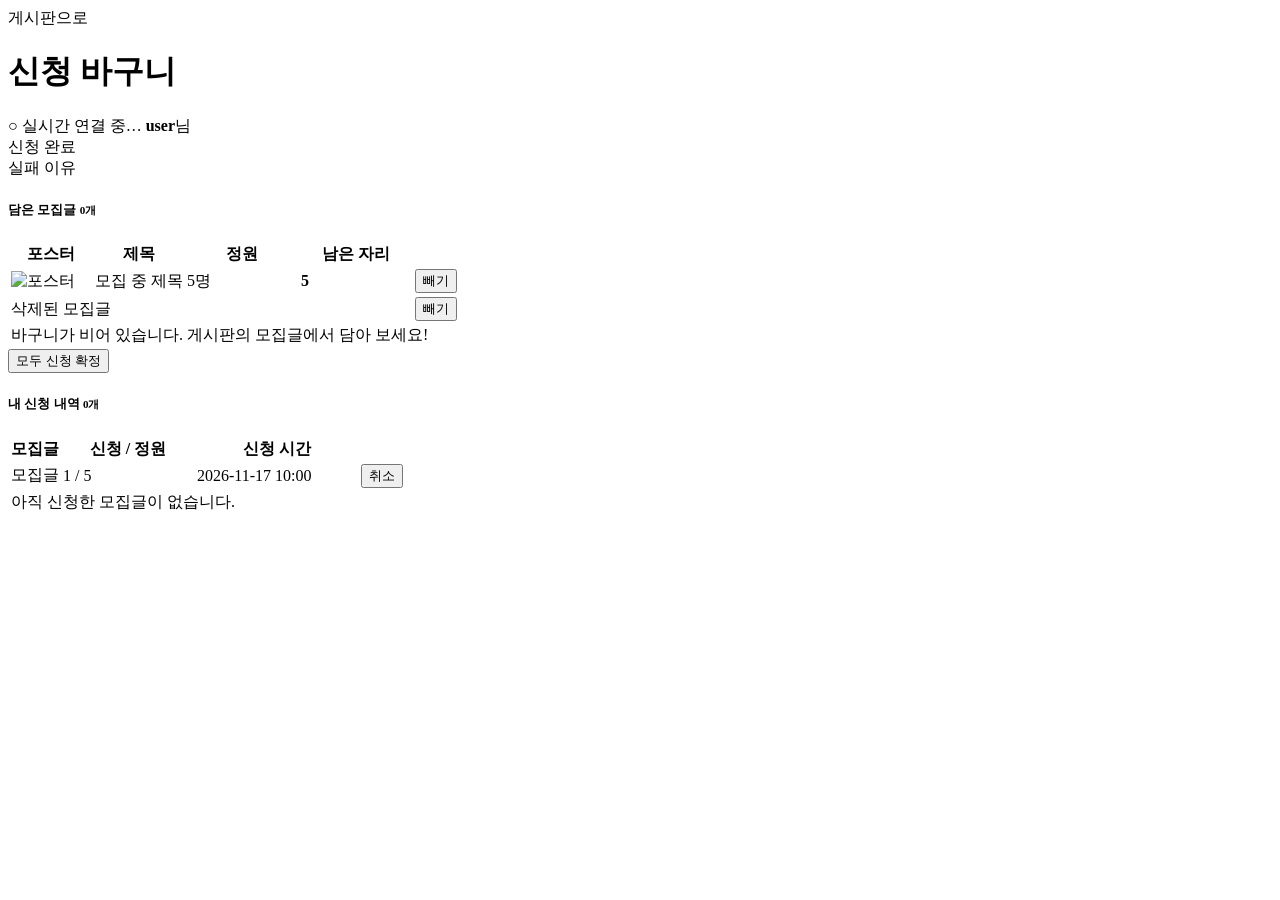
<file: src/main/resources/templates/cart.html>
<!doctype html>
<html lang="ko" xmlns:th="http://www.thymeleaf.org" xmlns:sec="http://www.thymeleaf.org/extras/spring-security">
    <head>
        <meta charset="utf-8">
        <meta name="viewport" content="width=device-width, initial-scale=1">
        <title>신청 바구니 - 기경민 포트폴리오</title>

        <!-- [11주차 제공] 신청 바구니 + 내 신청 내역 (게시판 화면과 같은 모양) -->
        <link rel="preconnect" href="https://fonts.googleapis.com">
        <link rel="preconnect" href="https://fonts.gstatic.com" crossorigin>
        <link href="https://fonts.googleapis.com/css2?family=DM+Sans:wght@400;500;700&display=swap" rel="stylesheet">
        <link th:href="@{/css/bootstrap.min.css}" rel="stylesheet">
        <link th:href="@{/css/bootstrap-icons.css}" rel="stylesheet">
        <link th:href="@{/css/templatemo-first-portfolio-style.css}" rel="stylesheet">
        <link th:href="@{/css/board.css}" rel="stylesheet">
    </head>

    <body>
        <header class="board-header">
            <div class="container d-flex flex-wrap justify-content-between align-items-center gap-3">
                <div>
                    <a th:href="@{/board}" class="small"><i class="bi-arrow-left me-1"></i>게시판으로</a>
                    <h1 class="mt-1"><i class="bi-basket me-2"></i>신청 바구니</h1>
                </div>
                <div class="d-flex flex-wrap align-items-center gap-3">
                    <span id="rt-status" class="rt-status" role="status">○ 실시간 연결 중…</span>
                    <span id="noti-bell" class="noti-bell" aria-label="받은 알림"><i class="bi-bell"></i><span id="noti-count" class="badge bg-danger" hidden>0</span></span>
                    <span><i class="bi-person-circle me-1"></i><strong sec:authentication="name">user</strong>님</span>
                </div>
            </div>
        </header>

        <main class="board-body">
            <div class="container">
                <!-- 처리 결과 : 컨트롤러가 redirect 하면서 한 번만 넘겨주는 값 (flash) -->
                <div th:if="${message}" class="alert alert-success py-2"><i class="bi-check-circle me-1"></i> <span th:text="${message}">신청 완료</span></div>
                <div th:if="${error}" class="alert alert-danger py-2"><i class="bi-exclamation-circle me-1"></i> <span th:text="${error}">실패 이유</span></div>

                <!-- ① 바구니 : cartPosts (세션에 담긴 모집글) -->
                <div class="board-card">
                    <h5 class="mb-3"><i class="bi-basket me-2"></i>담은 모집글 <small class="text-muted" th:text="|${#lists.size(cartPosts)}개|">0개</small></h5>
                    <div class="table-responsive">
                        <table class="table table-hover mb-0 board-table">
                            <thead>
                                <tr><th style="width: 80px">포스터</th><th>제목</th><th style="width: 110px">정원</th><th style="width: 110px">남은 자리</th><th style="width: 90px"></th></tr>
                            </thead>
                            <tbody>
                                <tr th:each="post : ${cartPosts}" th:attr="data-seat-post=${post.id}">
                                    <td>
                                        <img th:if="${post.posterFile != null}" th:src="@{/uploads/{f}(f=${post.posterFile})}" class="cart-thumb" alt="포스터">
                                        <span th:if="${post.posterFile == null}" class="cart-thumb d-inline-block"></span>
                                    </td>
                                    <td class="text-start">
                                        <span class="recruit-badge me-1" th:classappend="${post.full} ? 'closed'" data-field="badge" th:text="${post.full} ? '마감' : '모집 중'">모집 중</span>
                                        <a th:href="@{/board/{id}(id=${post.id})}" th:text="${post.title}" class="board-title">제목</a>
                                    </td>
                                    <td th:text="|${post.capacity}명|">5명</td>
                                    <td><strong class="text-primary" data-field="remaining" th:text="${post.remaining}">5</strong></td>
                                    <td>
                                        <form th:action="@{/cart/{id}/remove(id=${post.id})}" method="post" class="m-0">
                                            <button type="submit" class="btn btn-link btn-sm text-danger p-0"><i class="bi-x-circle me-1"></i>빼기</button>
                                        </form>
                                    </td>
                                </tr>
                                <tr th:each="missingId : ${missingPostIds}">
                                    <td colspan="4" class="text-muted" th:text="|삭제된 모집글 (번호 ${missingId})|">삭제된 모집글</td>
                                    <td><form th:action="@{/cart/{id}/remove(id=${missingId})}" method="post">
                                        <button type="submit" class="btn btn-link btn-sm text-danger">빼기</button>
                                    </form></td>
                                </tr>
                                <tr th:if="${#lists.isEmpty(cartPosts) and #sets.isEmpty(missingPostIds)}">
                                    <td colspan="5" class="text-muted py-4">바구니가 비어 있습니다. 게시판의 모집글에서 담아 보세요!</td>
                                </tr>
                            </tbody>
                        </table>
                    </div>
                    <!-- 신청 확정 : 바구니 전체를 한 번에. POST /cart/confirm (단계 4) -->
                    <form th:unless="${#lists.isEmpty(cartPosts)}" th:action="@{/cart/confirm}" method="post" class="text-end mt-3">
                        <button type="submit" class="btn btn-primary btn-sm-custom"><i class="bi-check2-all me-1"></i>모두 신청 확정</button>
                    </form>
                </div>

                <!-- ② 내 신청 내역 : 컨트롤러가 enrollments 를 넘겨줄 때만 보인다 (단계 4) -->
                <div class="board-card mt-4" th:if="${enrollments != null}">
                    <h5 class="mb-3"><i class="bi-card-checklist me-2"></i>내 신청 내역 <small class="text-muted" th:text="|${#lists.size(enrollments)}개|">0개</small></h5>
                    <div class="table-responsive">
                        <table class="table mb-0 board-table">
                            <thead>
                                <tr><th>모집글</th><th style="width: 130px">신청 / 정원</th><th style="width: 160px">신청 시간</th><th style="width: 90px"></th></tr>
                            </thead>
                            <tbody>
                                <!-- enrollment.post.title : 신청 → 모집글 → 제목 (@ManyToOne) -->
                                <tr th:each="enrollment : ${enrollments}">
                                    <td class="text-start"><a th:href="@{/board/{id}(id=${enrollment.post.id})}" th:text="${enrollment.post.title}" class="board-title">모집글</a></td>
                                    <td th:attr="data-seat-post=${enrollment.post.id}"><span data-field="applied" th:text="${enrollment.post.appliedCount}">1</span> / <span th:text="${enrollment.post.capacity}">5</span></td>
                                    <td th:text="${#temporals.format(enrollment.createdAt, 'yyyy-MM-dd HH:mm')}">2026-11-17 10:00</td>
                                    <td>
                                        <form th:action="@{/cart/enrollments/{id}/cancel(id=${enrollment.id})}" method="post" class="m-0"
                                              onsubmit="return confirm('신청을 취소하시겠습니까?');">
                                            <button type="submit" class="btn btn-link btn-sm text-danger p-0"><i class="bi-x-circle me-1"></i>취소</button>
                                        </form>
                                    </td>
                                </tr>
                                <tr th:if="${#lists.isEmpty(enrollments)}">
                                    <td colspan="4" class="text-muted py-4">아직 신청한 모집글이 없습니다.</td>
                                </tr>
                            </tbody>
                        </table>
                    </div>
                </div>
            </div>
        </main>
        <div id="toast-area" class="toast-area" aria-live="polite"></div>
        <script th:src="@{/js/stomp.umd.min.js}"></script>
        <script th:src="@{/js/realtime.js}"></script>
    </body>
</html>
</file>
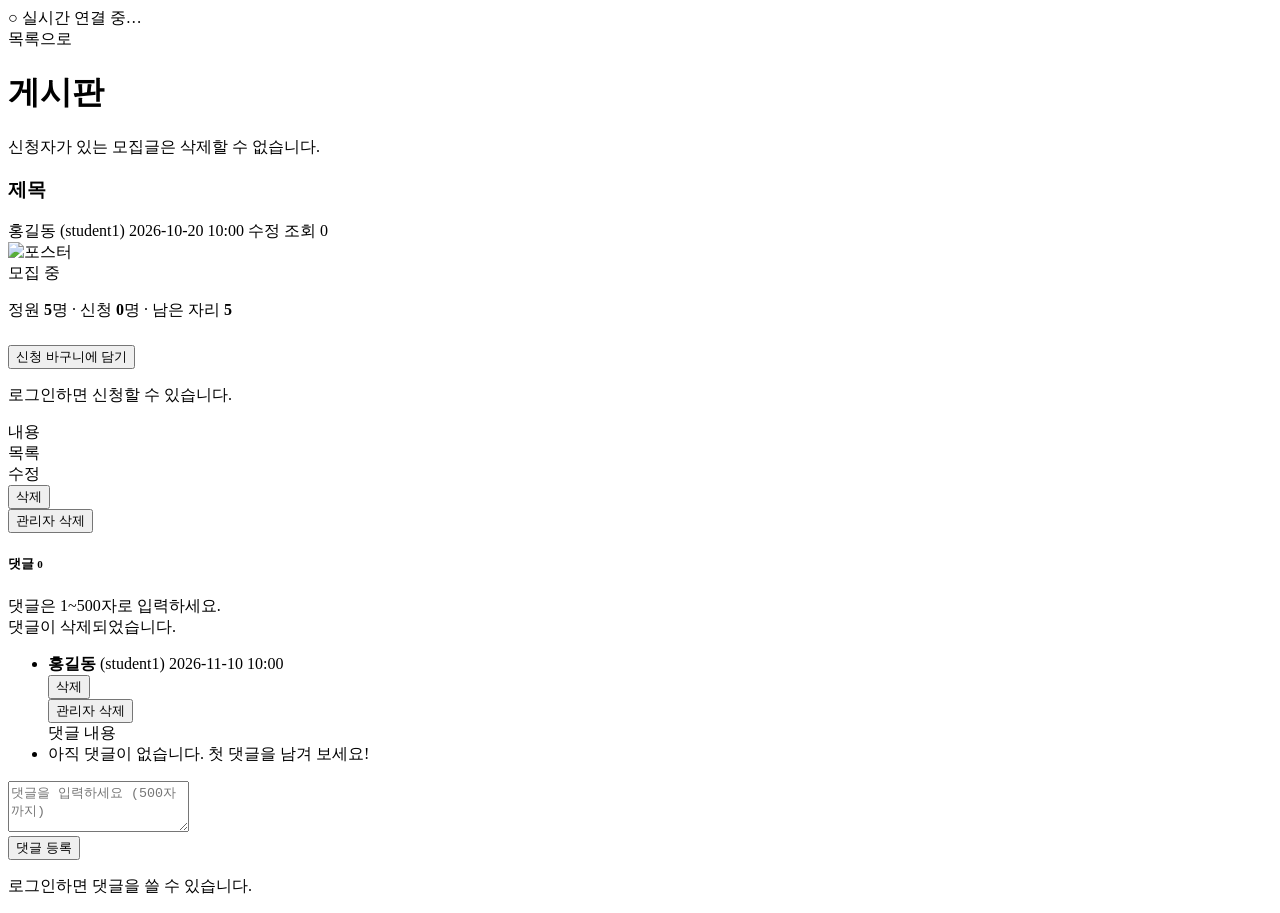
<file: src/main/resources/templates/board/detail.html>
<!doctype html>
<html lang="ko" xmlns:th="http://www.thymeleaf.org" xmlns:sec="http://www.thymeleaf.org/extras/spring-security">
    <head>
        <meta charset="utf-8">
        <meta name="viewport" content="width=device-width, initial-scale=1">
        <title th:text="|${post.title} - 게시판|">글 보기 - 게시판</title>

        <!-- [9주차 제공 → 10주차 · 11주차 수정] 게시글 상세 + 댓글 + 모집 정보 -->
        <link rel="preconnect" href="https://fonts.googleapis.com">
        <link rel="preconnect" href="https://fonts.gstatic.com" crossorigin>
        <link href="https://fonts.googleapis.com/css2?family=DM+Sans:wght@400;500;700&display=swap" rel="stylesheet">
        <link th:href="@{/css/bootstrap.min.css}" rel="stylesheet">
        <link th:href="@{/css/bootstrap-icons.css}" rel="stylesheet">
        <link th:href="@{/css/templatemo-first-portfolio-style.css}" rel="stylesheet">
        <link th:href="@{/css/board.css}" rel="stylesheet">
    </head>

    <body>
        <header class="board-header">
            <div class="container d-flex flex-wrap justify-content-between align-items-center gap-3">
                <div class="d-flex align-items-center gap-3">
                    <span id="rt-status" class="rt-status" role="status">○ 실시간 연결 중…</span>
                    <span id="noti-bell" sec:authorize="isAuthenticated()" class="noti-bell" aria-label="받은 알림"><i class="bi-bell"></i><span id="noti-count" class="badge bg-danger" hidden>0</span></span>
                </div>
                <div>
                <a th:href="@{/board}" class="small"><i class="bi-arrow-left me-1"></i>목록으로</a>
                <h1 class="mt-1"><i class="bi-chat-square-text me-2"></i>게시판</h1>
                </div>
            </div>
        </header>

        <main class="board-body">
            <div class="container">
                <!-- [11주차 연습문제 2] 신청자가 있는 모집글 삭제 시도 -->
                <div th:if="${param.deleteError}" class="alert alert-danger py-2"><i class="bi-exclamation-circle me-1"></i> 신청자가 있는 모집글은 삭제할 수 없습니다.</div>

                <div class="board-card">
                    <!-- post : 컨트롤러가 넘겨준 글 1개 -->
                    <h3 class="mb-2" th:text="${post.title}">제목</h3>
                    <div class="post-meta d-flex flex-wrap gap-3 pb-3 mb-3 border-bottom">
                        <span><i class="bi-person me-1"></i><span th:text="${post.author.name}">홍길동</span>
                            (<span th:text="${post.author.username}">student1</span>)</span>
                        <span><i class="bi-clock me-1"></i><span th:text="${#temporals.format(post.createdAt, 'yyyy-MM-dd HH:mm')}">2026-10-20 10:00</span></span>
                        <span th:if="${post.updatedAt != null}"><i class="bi-pencil me-1"></i>수정 <span th:text="${#temporals.format(post.updatedAt, 'yyyy-MM-dd HH:mm')}"></span></span>
                        <span><i class="bi-eye me-1"></i>조회 <span th:text="${post.viewCount}">0</span></span>
                    </div>

                    <!-- 줄바꿈을 그대로 보여 준다 (white-space: pre-wrap), th:text 라서 HTML 태그는 글자로 보인다 (XSS 방지) -->
                    <!-- [11주차] 모집글 : 정원이 있을 때만 (post.recruit = isRecruit()) -->
                    <div th:if="${post.recruit or post.posterFile != null}" class="recruit-box d-flex flex-wrap gap-4 align-items-center mb-4">
                        <!-- 포스터 : /uploads/파일이름 (WebConfig 가 uploads 폴더와 연결) -->
                        <img th:if="${post.posterFile != null}" th:src="@{/uploads/{f}(f=${post.posterFile})}" class="recruit-poster" alt="포스터">
                        <div th:if="${post.recruit}" class="flex-grow-1" th:attr="data-seat-post=${post.id}">
                            <span class="recruit-badge" th:classappend="${post.full} ? 'closed'" data-field="badge" th:text="${post.full} ? '마감' : '모집 중'">모집 중</span>
                            <p class="mt-2 mb-1">정원 <strong th:text="${post.capacity}">5</strong>명 ·
                                신청 <strong data-field="applied" th:text="${post.appliedCount}">0</strong>명 ·
                                남은 자리 <strong class="text-primary" data-field="remaining" th:text="${post.remaining}">5</strong></p>
                            <div class="progress mb-3" style="height: 8px">
                                <div class="progress-bar" data-field="bar" th:style="|width: ${post.appliedCount * 100 / post.capacity}%|"></div>
                            </div>
                            <!-- 바구니 담기 : 로그인 + 마감 전. POST /cart/{id} (단계 2) -->
                            <form sec:authorize="isAuthenticated()" th:action="@{/cart/{id}(id=${post.id})}" method="post" class="m-0">
                                <button type="submit" data-field="add" th:disabled="${post.full}" class="btn btn-primary btn-sm-custom"><i class="bi-basket me-1"></i>신청 바구니에 담기</button>
                            </form>
                            <p sec:authorize="isAnonymous()" class="text-muted small mb-0"><a th:href="@{/login}">로그인</a>하면 신청할 수 있습니다.</p>
                        </div>
                    </div>

                    <div class="post-content" th:text="${post.content}">내용</div>

                    <div class="d-flex flex-wrap justify-content-between align-items-center gap-2 mt-4 pt-3 border-top"
                         th:with="isWriter=${#authentication != null and #authentication.name == post.author.username}">
                        <a th:href="@{/board}" class="btn btn-outline-secondary btn-sm-custom"><i class="bi-list me-1"></i>목록</a>
                        <div class="d-flex gap-2">
                            <!-- 수정 버튼 : 글쓴이에게만 보인다 (화면 = 1차 안내, 진짜 검사는 서비스에서) -->
                            <a th:if="${isWriter}" th:href="@{/board/{id}/edit(id=${post.id})}" class="btn btn-outline-primary btn-sm-custom"><i class="bi-pencil me-1"></i>수정</a>
                            <!-- 삭제 버튼 : 글쓴이 또는 관리자 -->
                            <form th:if="${isWriter}" sec:authorize="isAuthenticated()" th:action="@{/board/{id}/delete(id=${post.id})}" method="post" class="m-0"
                                  onsubmit="return confirm('정말 삭제하시겠습니까?');">
                                <button type="submit" class="btn btn-outline-danger btn-sm-custom"><i class="bi-trash me-1"></i>삭제</button>
                            </form>
                            <form th:unless="${isWriter}" sec:authorize="hasRole('ADMIN')" th:action="@{/board/{id}/delete(id=${post.id})}" method="post" class="m-0"
                                  onsubmit="return confirm('관리자 권한으로 삭제하시겠습니까?');">
                                <button type="submit" class="btn btn-outline-danger btn-sm-custom"><i class="bi-shield-lock me-1"></i>관리자 삭제</button>
                            </form>
                        </div>
                    </div>
                </div>

                <!-- [10주차 제공] 댓글 : 컨트롤러가 comments 를 넘겨줄 때만 보인다 (단계 3) -->
                <div class="board-card mt-4" id="comments" th:if="${comments != null}">
                    <h5 class="mb-3"><i class="bi-chat-dots me-2"></i>댓글 <small class="text-muted" th:text="${#lists.size(comments)}">0</small></h5>
                    <div th:if="${param.commentError}" class="alert alert-danger py-2"><i class="bi-exclamation-circle me-1"></i> 댓글은 1~500자로 입력하세요.</div>
                    <div th:if="${param.commentDeleted}" class="alert alert-secondary py-2"><i class="bi-trash me-1"></i> 댓글이 삭제되었습니다.</div>

                    <ul class="comment-list">
                        <!-- comment.author.name : 댓글 → 작성자(Member) → 이름 (글과 같은 @ManyToOne) -->
                        <li th:each="comment : ${comments}" class="comment-item"
                            th:with="isCommentWriter=${#authentication != null and #authentication.name == comment.author.username}">
                            <div class="d-flex justify-content-between align-items-center gap-2">
                                <div class="post-meta">
                                    <strong class="text-dark" th:text="${comment.author.name}">홍길동</strong>
                                    (<span th:text="${comment.author.username}">student1</span>)
                                    <span class="ms-2" th:text="${#temporals.format(comment.createdAt, 'yyyy-MM-dd HH:mm')}">2026-11-10 10:00</span>
                                </div>
                                <!-- 삭제 버튼 : 댓글 쓴 사람 또는 관리자 (진짜 검사는 서비스에서, 단계 4) -->
                                <form th:if="${isCommentWriter}" th:action="@{/board/{pid}/comments/{cid}/delete(pid=${post.id},cid=${comment.id})}" method="post" class="m-0"
                                      onsubmit="return confirm('댓글을 삭제하시겠습니까?');">
                                    <button type="submit" class="btn btn-link btn-sm text-danger p-0"><i class="bi-x-circle me-1"></i>삭제</button>
                                </form>
                                <form th:unless="${isCommentWriter}" sec:authorize="hasRole('ADMIN')" th:action="@{/board/{pid}/comments/{cid}/delete(pid=${post.id},cid=${comment.id})}" method="post" class="m-0"
                                      onsubmit="return confirm('관리자 권한으로 댓글을 삭제하시겠습니까?');">
                                    <button type="submit" class="btn btn-link btn-sm text-danger p-0"><i class="bi-shield-lock me-1"></i>관리자 삭제</button>
                                </form>
                            </div>
                            <div class="comment-content" th:text="${comment.content}">댓글 내용</div>
                        </li>
                        <li th:if="${#lists.isEmpty(comments)}" class="text-muted py-3">아직 댓글이 없습니다. 첫 댓글을 남겨 보세요!</li>
                    </ul>

                    <!-- 댓글 쓰기 : 로그인한 사람만. POST /board/{id}/comments (th:action → CSRF 토큰 자동) -->
                    <form sec:authorize="isAuthenticated()" th:action="@{/board/{id}/comments(id=${post.id})}" method="post" class="mt-3">
                        <textarea name="content" class="form-control" rows="3" maxlength="500" placeholder="댓글을 입력하세요 (500자까지)" aria-label="댓글 내용"></textarea>
                        <div class="text-end mt-2">
                            <button type="submit" class="btn btn-primary btn-sm-custom"><i class="bi-send me-1"></i>댓글 등록</button>
                        </div>
                    </form>
                    <p sec:authorize="isAnonymous()" class="text-muted mt-3 mb-0">
                        <a th:href="@{/login}">로그인</a>하면 댓글을 쓸 수 있습니다.
                    </p>
                </div>
            </div>
        </main>
        <div id="toast-area" class="toast-area" aria-live="polite"></div>
        <script th:src="@{/js/stomp.umd.min.js}"></script>
        <script th:src="@{/js/realtime.js}"></script>
    </body>
</html>
</file>
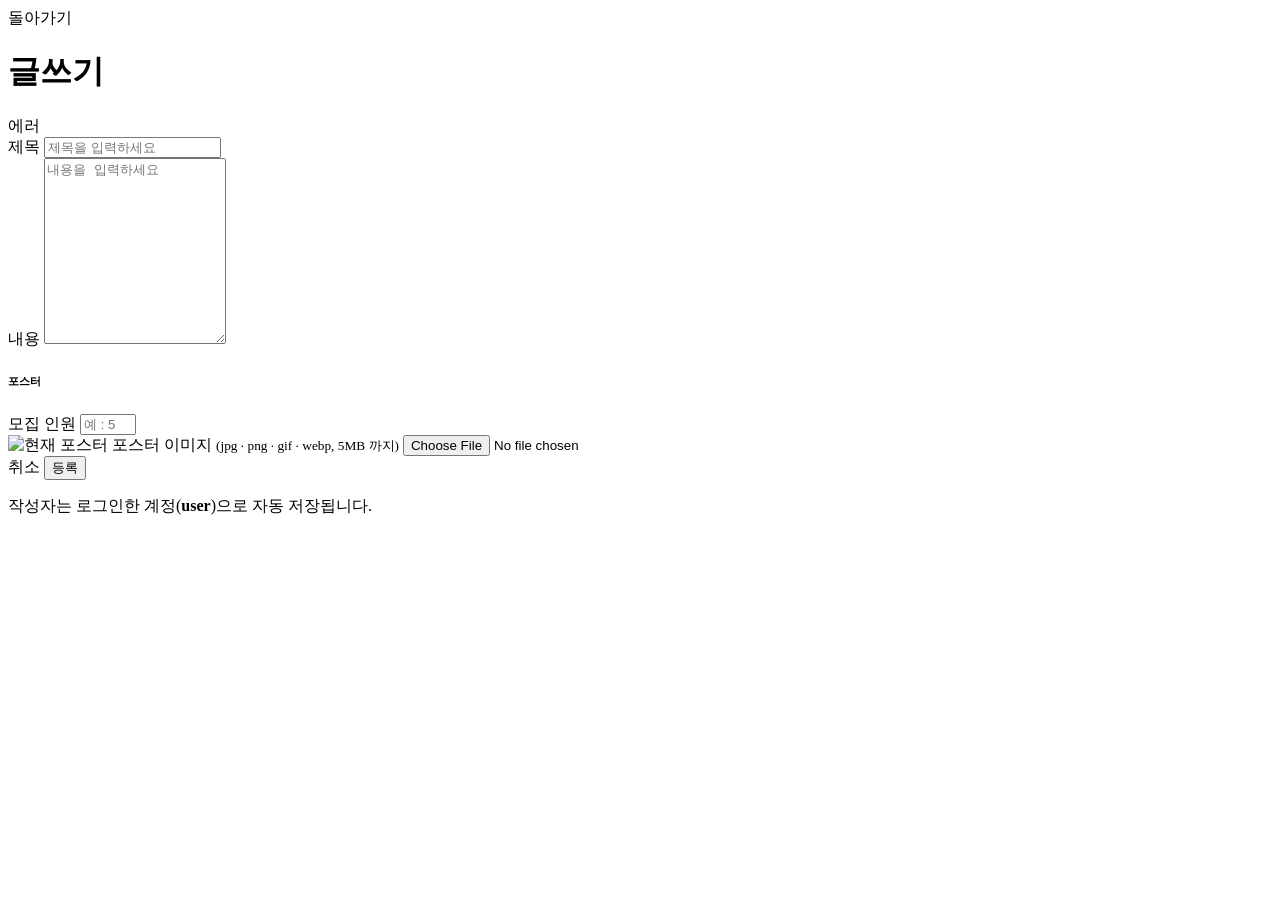
<file: src/main/resources/templates/board/form.html>
<!doctype html>
<html lang="ko" xmlns:th="http://www.thymeleaf.org" xmlns:sec="http://www.thymeleaf.org/extras/spring-security">
    <head>
        <meta charset="utf-8">
        <meta name="viewport" content="width=device-width, initial-scale=1">
        <title th:text="${postId == null} ? '글쓰기 - 게시판' : '글 수정 - 게시판'">글쓰기 - 게시판</title>

        <!-- [9주차 제공 → 11주차 수정] 글쓰기·수정 공용 화면 : postId 가 있으면 수정, 없으면 새 글 (+ 모집 인원·포스터) -->
        <link rel="preconnect" href="https://fonts.googleapis.com">
        <link rel="preconnect" href="https://fonts.gstatic.com" crossorigin>
        <link href="https://fonts.googleapis.com/css2?family=DM+Sans:wght@400;500;700&display=swap" rel="stylesheet">
        <link th:href="@{/css/bootstrap.min.css}" rel="stylesheet">
        <link th:href="@{/css/bootstrap-icons.css}" rel="stylesheet">
        <link th:href="@{/css/templatemo-first-portfolio-style.css}" rel="stylesheet">
        <link th:href="@{/css/board.css}" rel="stylesheet">
    </head>

    <body>
        <header class="board-header">
            <div class="container">
                <a th:href="${postId == null} ? @{/board} : @{/board/{id}(id=${postId})}" class="small"><i class="bi-arrow-left me-1"></i>돌아가기</a>
                <h1 class="mt-1"><i class="bi-pencil-square me-2"></i><span th:text="${postId == null} ? '글쓰기' : '글 수정'">글쓰기</span></h1>
            </div>
        </header>

        <main class="board-body">
            <div class="container">
                <div class="board-card">
                    <!-- 실패 메시지 : 컨트롤러에서 model.addAttribute("error", ...) -->
                    <div th:if="${error}" class="alert alert-danger py-2"><i class="bi-exclamation-circle me-1"></i> <span th:text="${error}">에러</span></div>

                    <!-- name 속성 = PostForm(DTO) 의 필드 이름 : title, content (작성자는 보내지 않는다) -->
                    <!-- [11주차] 파일을 보내려면 enctype="multipart/form-data" (없으면 파일 이름만 간다) -->
                    <form th:action="${postId == null} ? @{/board/write} : @{/board/{id}/edit(id=${postId})}" method="post"
                          enctype="multipart/form-data">
                        <div class="mb-3">
                            <label for="title" class="form-label">제목</label>
                            <input type="text" class="form-control" id="title" name="title" th:value="${postForm?.title}"
                                   placeholder="제목을 입력하세요" maxlength="100">
                        </div>
                        <div class="mb-4">
                            <label for="content" class="form-label">내용</label>
                            <textarea class="form-control" id="content" name="content" rows="12"
                                      placeholder="내용을 입력하세요" th:text="${postForm?.content}"></textarea>
                        </div>
                        <!-- [11주차] 모집글 설정 : 새 글에서만 (name = PostForm 의 capacity, poster) -->
                        <div class="recruit-setting mb-4">
                            <h6 class="mb-3"><i class="bi-people me-2"></i><span th:text="${postId == null} ? '특강·스터디 모집' : '포스터'">포스터</span></h6>
                            <div class="row g-3">
                                <div th:if="${postId == null}" class="col-md-4">
                                    <label for="capacity" class="form-label">모집 인원</label>
                                    <input type="number" class="form-control" id="capacity" name="capacity" min="1" max="100"
                                           th:value="${postForm?.capacity}" placeholder="예 : 5">
                                </div>
                                <div class="col-12" th:classappend="${postId == null} ? 'col-md-8'">
                                    <img th:if="${posterFile != null}" th:src="@{/uploads/{file}(file=${posterFile})}" class="recruit-poster d-block mb-3" alt="현재 포스터">
                                    <label for="poster" class="form-label"><span th:text="${posterFile != null} ? '포스터 교체 (선택)' : '포스터 이미지'">포스터 이미지</span> <small class="text-muted">(jpg · png · gif · webp, 5MB 까지)</small></label>
                                    <input type="file" class="form-control" id="poster" name="poster" accept="image/*">
                                </div>
                            </div>
                        </div>

                        <div class="d-flex justify-content-end gap-2">
                            <a th:href="${postId == null} ? @{/board} : @{/board/{id}(id=${postId})}" class="btn btn-outline-secondary btn-sm-custom">취소</a>
                            <button type="submit" class="btn btn-primary btn-sm-custom">
                                <i class="bi-check-lg me-1"></i><span th:text="${postId == null} ? '등록' : '수정 완료'">등록</span>
                            </button>
                        </div>
                    </form>
                    <p class="text-muted small mt-3 mb-0"><i class="bi-info-circle me-1"></i>작성자는 로그인한 계정(<strong sec:authentication="name">user</strong>)으로 자동 저장됩니다.</p>
                </div>
                <!-- [11주차] 1차 안내 : 5MB 넘는 파일은 보내기 전에 막는다 (진짜 검사는 서버 설정 + FileStore) -->
                <script>
                    const poster = document.getElementById('poster');
                    if (poster) poster.addEventListener('change', () => {
                        const file = poster.files[0];
                        if (file && file.size > 5 * 1024 * 1024) {
                            alert('포스터는 5MB 까지 올릴 수 있습니다.');
                            poster.value = '';
                        }
                    });
                </script>
            </div>
        </main>
    </body>
</html>
</file>
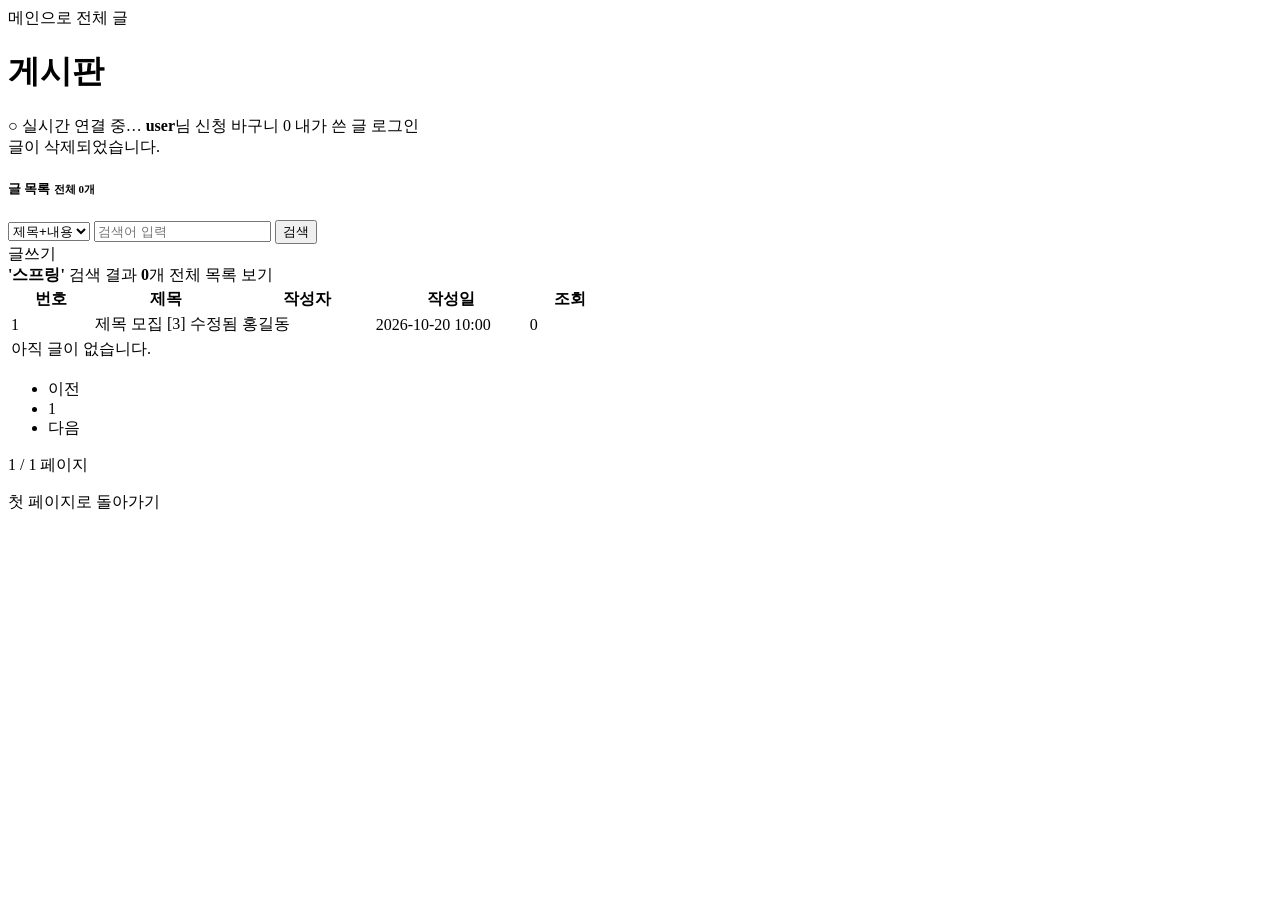
<file: src/main/resources/templates/board/list.html>
<!doctype html>
<html lang="ko" xmlns:th="http://www.thymeleaf.org" xmlns:sec="http://www.thymeleaf.org/extras/spring-security">
    <head>
        <meta charset="utf-8">
        <meta name="viewport" content="width=device-width, initial-scale=1">
        <title th:text="|${listTitle ?: '게시판'} - 기경민 포트폴리오|">게시판 - 기경민 포트폴리오</title>

        <!-- [9주차 제공 → 10주차 수정] 게시판 목록 : 페이지 번호 + 검색 -->
        <link rel="preconnect" href="https://fonts.googleapis.com">
        <link rel="preconnect" href="https://fonts.gstatic.com" crossorigin>
        <link href="https://fonts.googleapis.com/css2?family=DM+Sans:wght@400;500;700&display=swap" rel="stylesheet">
        <link th:href="@{/css/bootstrap.min.css}" rel="stylesheet">
        <link th:href="@{/css/bootstrap-icons.css}" rel="stylesheet">
        <link th:href="@{/css/templatemo-first-portfolio-style.css}" rel="stylesheet">
        <link th:href="@{/css/board.css}" rel="stylesheet">
    </head>

    <body>
        <header class="board-header">
            <div class="container d-flex flex-wrap justify-content-between align-items-center gap-3">
                <div>
                    <a th:href="@{/}" class="small"><i class="bi-house me-1"></i>메인으로</a>
                    <a th:if="${listTitle != null}" th:href="@{/board}" class="small ms-3"><i class="bi-list me-1"></i>전체 글</a>
                    <!-- listTitle 이 없으면 "게시판" ("내가 쓴 글" 화면에서 다시 사용) -->
                    <h1 class="mt-1"><i class="bi-chat-square-text me-2"></i><span th:text="${listTitle ?: '게시판'}">게시판</span></h1>
                </div>
                <div class="d-flex flex-wrap align-items-center gap-3">
                    <span id="rt-status" class="rt-status" role="status">○ 실시간 연결 중…</span>
                    <span id="noti-bell" sec:authorize="isAuthenticated()" class="noti-bell" aria-label="받은 알림"><i class="bi-bell"></i><span id="noti-count" class="badge bg-danger" hidden>0</span></span>
                    <th:block sec:authorize="isAuthenticated()">
                        <span><i class="bi-person-circle me-1"></i><strong sec:authentication="name">user</strong>님</span>
                        <a th:href="@{/cart}" class="btn btn-light btn-sm-custom"><i class="bi-basket me-1"></i>신청 바구니
                            <span class="badge bg-danger" th:if="${session.cart != null and !session.cart.isEmpty()}" th:text="${session.cart.size()}">0</span></a>
                        <a th:href="@{/board/my}" class="btn btn-light btn-sm-custom"><i class="bi-person-lines-fill me-1"></i>내가 쓴 글</a>
                    </th:block>
                    <a sec:authorize="isAnonymous()" th:href="@{/login}" class="btn btn-light btn-sm-custom"><i class="bi-box-arrow-in-right me-1"></i>로그인</a>
                </div>
            </div>
        </header>

        <main class="board-body">
            <div class="container">
                <!-- 처리 결과 메시지 -->
                <div th:if="${param.deleted}" class="alert alert-secondary py-2"><i class="bi-trash me-1"></i> 글이 삭제되었습니다.</div>

                <div class="board-card">
                    <div class="d-flex flex-wrap justify-content-between align-items-center gap-2 mb-3">
                        <h5 class="m-0">
                            <i class="bi-list-ul me-2"></i>글 목록
                            <!-- 글 수 : page 가 있으면(10주차 페이징) 전체 글 수, 없으면 posts 목록의 크기 -->
                            <small class="text-muted" th:text="|전체 ${page != null ? page.totalElements : #lists.size(posts)}개|">전체 0개</small>
                        </h5>
                        <div class="d-flex flex-wrap align-items-center gap-2">
                            <!-- [10주차] 검색 : GET /board?keyword=검색어 ("내가 쓴 글" 화면에서는 숨김) -->
                            <form th:if="${listTitle == null}" th:action="@{/board}" method="get" class="d-flex gap-2 board-search">
                                <!-- [10주차 연습문제 2] 컨트롤러가 type 을 넘겨주면 검색 범위 선택 상자가 보인다 -->
                                <select th:if="${type != null}" name="type" class="form-select form-select-sm" aria-label="검색 범위">
                                    <option value="all" th:selected="${type == 'all'}">제목+내용</option>
                                    <option value="writer" th:selected="${type == 'writer'}">작성자</option>
                                </select>
                                <input type="search" name="keyword" th:value="${keyword}" class="form-control form-control-sm" placeholder="검색어 입력" aria-label="검색어">
                                <button type="submit" class="btn btn-outline-primary btn-sm-custom text-nowrap"><i class="bi-search me-1"></i>검색</button>
                            </form>
                            <!-- 글쓰기 버튼 : 로그인한 사람에게만 보인다 (5주차 sec:authorize) -->
                            <a sec:authorize="isAuthenticated()" th:href="@{/board/write}" class="btn btn-primary btn-sm-custom text-nowrap"><i class="bi-pencil me-1"></i>글쓰기</a>
                        </div>
                    </div>

                    <!-- [10주차] 검색 중일 때 안내 + 전체 목록으로 돌아가기 -->
                    <div th:if="${keyword != null and !#strings.isEmpty(keyword)}" class="search-info mb-3">
                        <i class="bi-search me-1"></i><strong th:text="|'${keyword}'|">'스프링'</strong> 검색 결과
                        <strong th:text="${page != null ? page.totalElements : #lists.size(posts)}">0</strong>개
                        <a th:href="@{/board}" class="ms-2 small">전체 목록 보기</a>
                    </div>

                    <div class="table-responsive">
                        <table class="table table-hover mb-0 board-table">
                            <thead>
                                <tr><th style="width: 80px">번호</th><th>제목</th><th style="width: 130px">작성자</th><th style="width: 150px">작성일</th><th style="width: 80px">조회</th></tr>
                            </thead>
                            <tbody>
                                <!-- posts : 컨트롤러가 넘겨준 글 목록 -->
                                <tr th:each="post : ${posts}">
                                    <td th:text="${post.id}">1</td>
                                    <td class="text-start">
                                        <a th:href="@{/board/{id}(id=${post.id})}" th:text="${post.title}" class="board-title">제목</a>
                                        <span th:if="${post.recruit}" class="recruit-badge" th:classappend="${post.full} ? 'closed'"
                                              th:attr="data-seat-post=${post.id}" data-field="badge-list"
                                              th:text="${post.full} ? '마감' : |모집 ${post.appliedCount}/${post.capacity}|">모집</span>
                                        <span th:if="${post.comments.size() > 0}" class="comment-count" th:text="|[${post.comments.size()}]|">[3]</span>
                                        <span th:if="${post.updatedAt != null}" class="edited-badge">수정됨</span>
                                    </td>
                                    <!-- post.author.name : 글 → 작성자(Member) → 이름 (@ManyToOne 덕분에 객체로 따라간다) -->
                                    <td th:text="${post.author.name}">홍길동</td>
                                    <td th:text="${#temporals.format(post.createdAt, 'yyyy-MM-dd HH:mm')}">2026-10-20 10:00</td>
                                    <td th:text="${post.viewCount}">0</td>
                                </tr>
                                <tr th:if="${#lists.isEmpty(posts)}">
                                    <td colspan="5" class="text-muted py-4" th:text="${keyword != null and !#strings.isEmpty(keyword)} ? '검색 결과가 없습니다.' : '아직 글이 없습니다. 첫 글을 써 보세요!'">아직 글이 없습니다.</td>
                                </tr>
                            </tbody>
                        </table>
                    </div>

                    <!-- [10주차] 페이지 번호 : page 가 있을 때만. page.number 는 0 부터, 화면에는 1 부터 표시 -->
                    <!-- 링크에 keyword·type 을 함께 붙여서, 검색 결과의 2페이지도 검색 결과로 이어지게 한다 -->
                    <nav th:if="${page != null and page.totalPages > 1 and page.number < page.totalPages}" class="mt-4" aria-label="게시글 페이지"
                         th:with="url=${pageUrl ?: '/board'},
                                  start=${T(java.lang.Math).max(0, page.number - 2)},
                                  end=${T(java.lang.Math).min(page.totalPages - 1, page.number + 2)}">
                        <ul class="pagination justify-content-center mb-0">
                            <li class="page-item" th:classappend="${page.first} ? 'disabled'">
                                <a class="page-link" th:href="@{${url}(page=${page.number - 1},keyword=${keyword},type=${type})}">이전</a>
                            </li>
                            <li class="page-item" th:each="i : ${#numbers.sequence(start, end)}" th:classappend="${i == page.number} ? 'active'">
                                <a class="page-link" th:href="@{${url}(page=${i},keyword=${keyword},type=${type})}" th:text="${i + 1}">1</a>
                            </li>
                            <li class="page-item" th:classappend="${page.last} ? 'disabled'">
                                <a class="page-link" th:href="@{${url}(page=${page.number + 1},keyword=${keyword},type=${type})}">다음</a>
                            </li>
                        </ul>
                        <p class="text-center text-muted small mt-2 mb-0" th:text="|${page.number + 1} / ${page.totalPages} 페이지|">1 / 1 페이지</p>
                    </nav>
                    <p th:if="${page != null and page.number > 0 and page.empty}" class="text-center mt-3 mb-0">
                        <a th:href="@{${pageUrl ?: '/board'}(page=0,keyword=${keyword},type=${type})}">첫 페이지로 돌아가기</a>
                    </p>
                </div>
            </div>
        </main>
        <div id="toast-area" class="toast-area" aria-live="polite"></div>
        <script th:src="@{/js/stomp.umd.min.js}"></script>
        <script th:src="@{/js/realtime.js}"></script>
    </body>
</html>
</file>
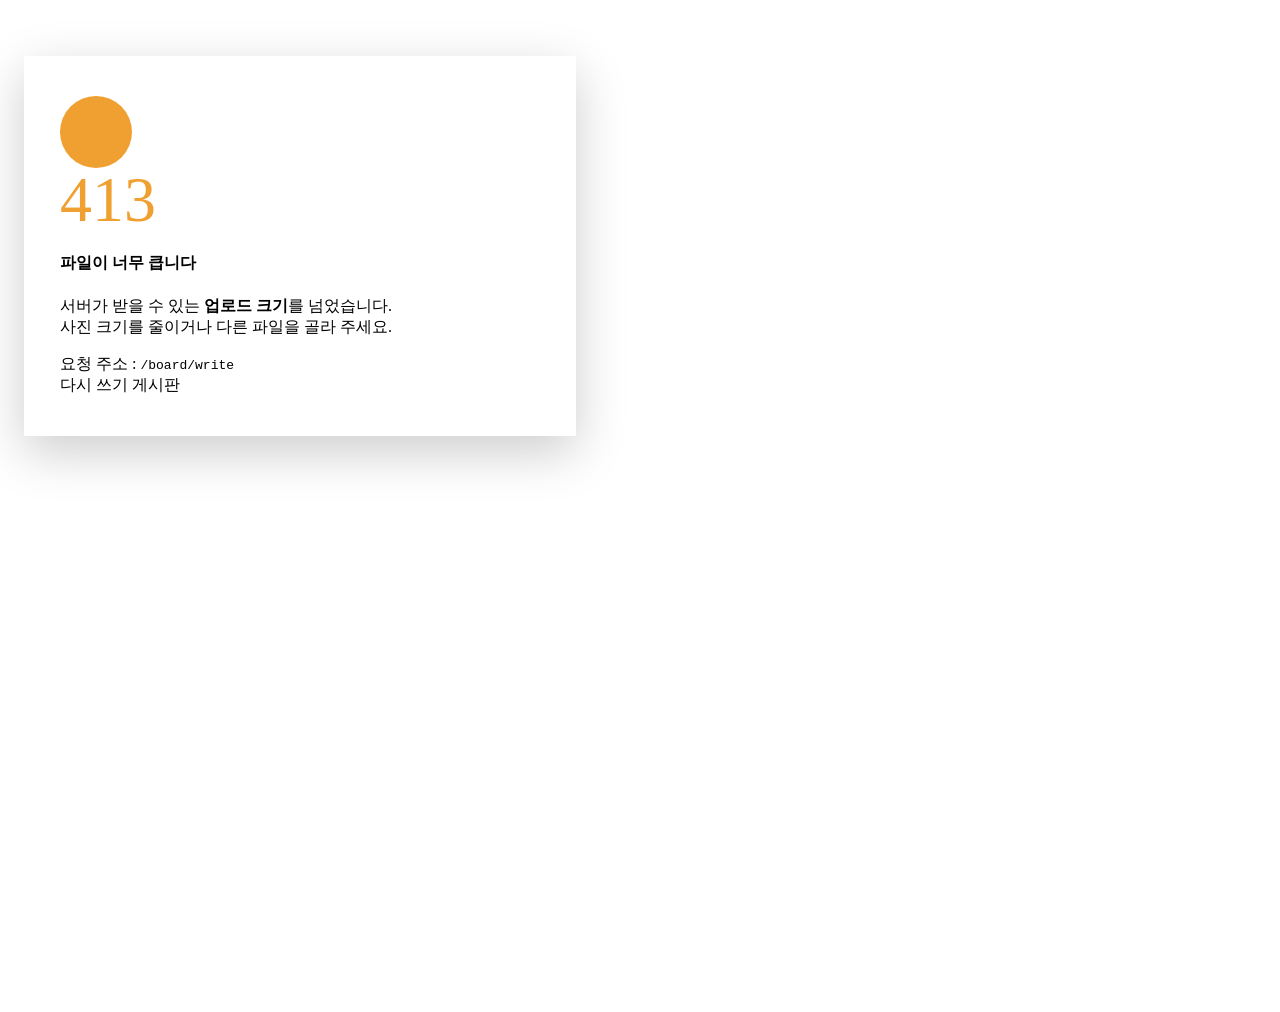
<file: src/main/resources/templates/error/413.html>
<!doctype html>
<html lang="ko" xmlns:th="http://www.thymeleaf.org" xmlns:sec="http://www.thymeleaf.org/extras/spring-security">
    <head>
        <meta charset="utf-8">
        <meta name="viewport" content="width=device-width, initial-scale=1">
        <title>413 파일이 너무 큼 - First Portfolio</title>

        <!-- [11주차 제공] 413 에러 페이지 : 업로드 크기 제한(spring.servlet.multipart.*)을 넘으면 스프링 부트가 자동으로 사용한다. -->
        <link rel="preconnect" href="https://fonts.googleapis.com">
        <link rel="preconnect" href="https://fonts.gstatic.com" crossorigin>
        <link href="https://fonts.googleapis.com/css2?family=DM+Sans:wght@400;500;700&display=swap" rel="stylesheet">
        <link th:href="@{/css/bootstrap.min.css}" rel="stylesheet">
        <link th:href="@{/css/bootstrap-icons.css}" rel="stylesheet">
        <link th:href="@{/css/templatemo-first-portfolio-style.css}" rel="stylesheet">

        <style>
            .auth-page {
                min-height: 100vh;
                background: linear-gradient(135deg, var(--primary-color) 0%, #3d4580 100%);
                padding: 48px 16px;
            }
            .auth-card {
                background: var(--white-color);
                border-radius: var(--border-radius-medium);
                box-shadow: 0 1rem 3rem rgba(0, 0, 0, .2);
                max-width: 480px;
                width: 100%;
                padding: 40px 36px;
            }
            .error-code { font-size: 64px; font-weight: var(--font-weight-bold); color: #f0a030; line-height: 1; }
            .auth-icon {
                width: 72px; height: 72px; line-height: 72px;
                border-radius: 50%;
                background: #f0a030;
                color: var(--white-color);
                font-size: 32px;
                text-align: center;
            }
            .custom-btn { border: 0; }
        </style>
    </head>

    <body>
        <main class="auth-page d-flex justify-content-center align-items-center">
            <div class="auth-card text-center">
                <div class="d-inline-block auth-icon mb-3"><i class="bi-file-earmark-x"></i></div>
                <div class="error-code mb-2">413</div>
                <h4 class="mb-2">파일이 너무 큽니다</h4>
                <p class="text-muted mb-4">
                    서버가 받을 수 있는 <strong>업로드 크기</strong>를 넘었습니다.<br>
                    사진 크기를 줄이거나 다른 파일을 골라 주세요.
                </p>

                <!-- 요청한 주소 표시 -->
                <div class="alert alert-light border py-2 mb-4 text-start" th:if="${path}">
                    <div><i class="bi-link-45deg me-1"></i>요청 주소 : <code th:text="${path}">/board/write</code></div>
                </div>

                <div class="d-flex gap-2">
                    <a th:href="@{/board/write}" class="custom-btn btn flex-fill"><i class="bi-pencil me-1"></i>다시 쓰기</a>
                    <a th:href="@{/board}"
                       class="btn btn-outline-secondary flex-fill d-flex align-items-center justify-content-center"
                       style="border-radius: var(--border-radius-large);"><i class="bi-list me-1"></i>게시판</a>
                </div>
            </div>
        </main>
    </body>
</html>
</file>
